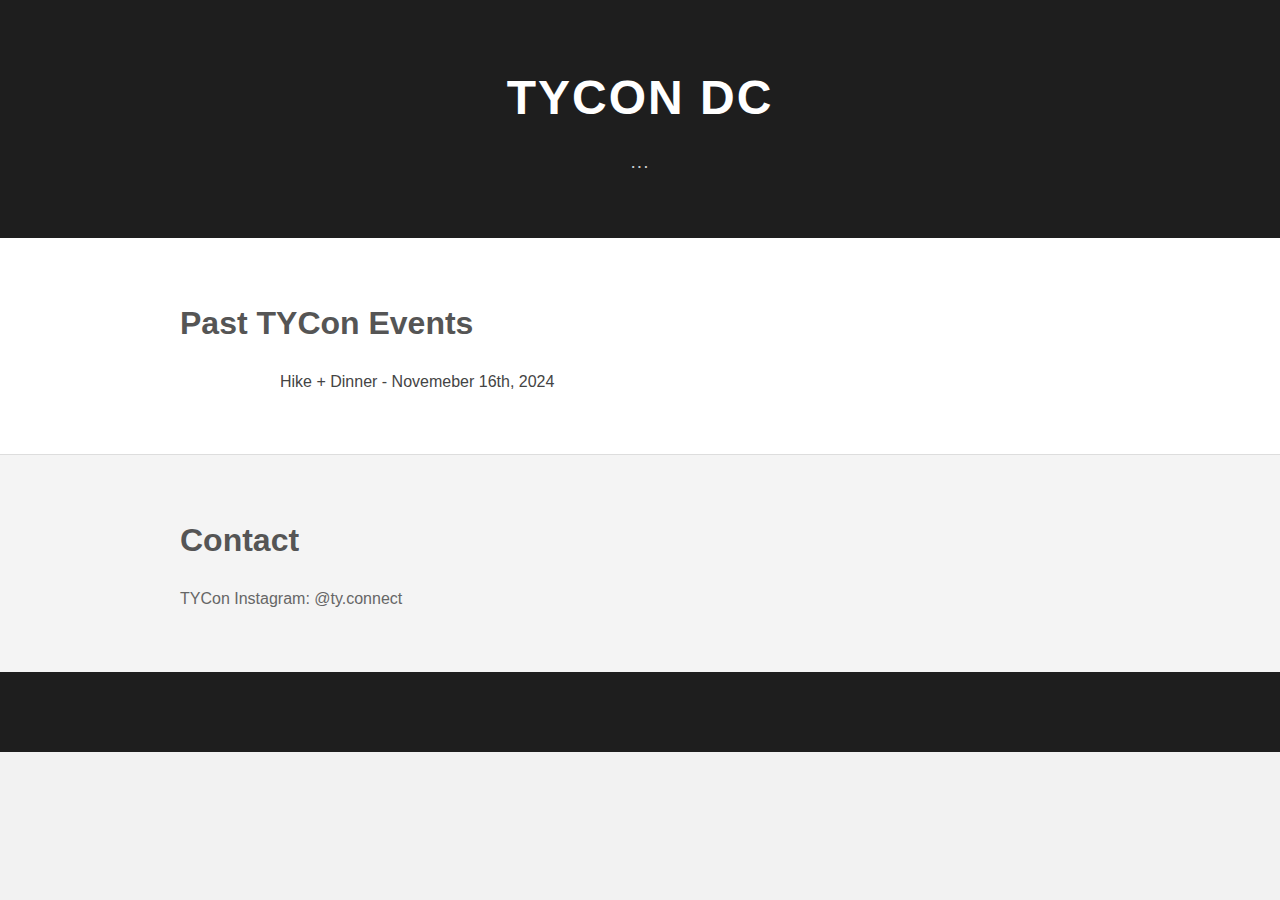
<file: index.html>
<!DOCTYPE html>
<html lang="en">
<head>
    <meta charset="UTF-8">
    <meta name="viewport" content="width=device-width, initial-scale=1.0">
    <meta http-equiv="X-UA-Compatible" content="ie=edge">
    <title>tzlgeorge</title>
    <link rel="stylesheet" href="style.css">
</head>
<body>
    <header>
        <div class="container">
            <h1>TYCon DC</h1>
            <p>...</p>
        </div>
    </header>
    
    <section class="about">
        <div class="container">
			<h2>Past TYCon Events</h2>
			<p><a href="https://tzlgeorge.github.io/TYCon/">Hike + Dinner - Novemeber 16th, 2024</a></p>
        </div>
    </section>
    
    <section class="contact">
        <div class="container">
            <h2>Contact</h2>
            <p>TYCon Instagram: @ty.connect</p>
        </div>
    </section>

    <footer>
        <div class="container">
			<!-- <p>&copy; 2024 Your Name</p> -->
        </div>
    </footer>
</body>
</html>
</file>
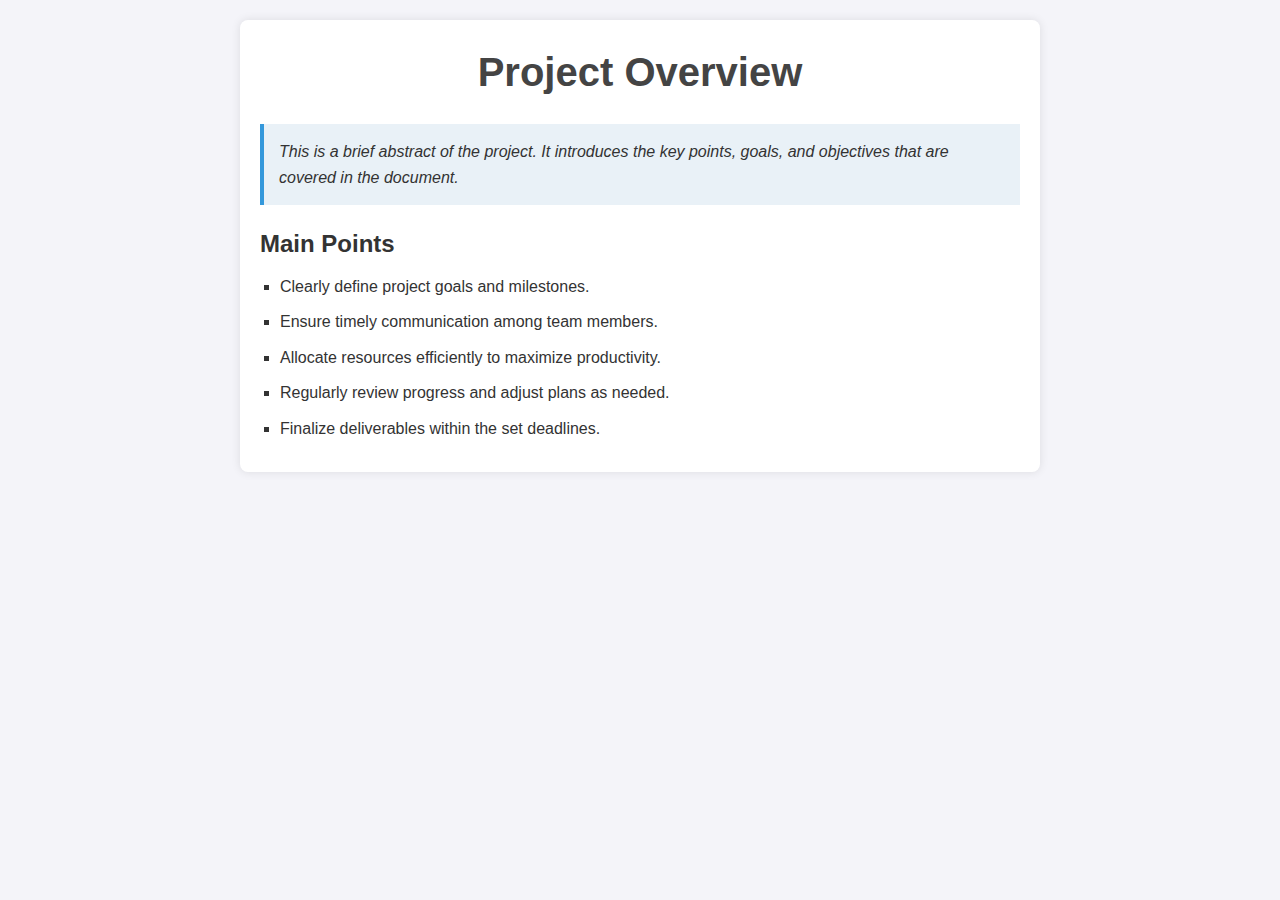
<file: archive/index.html>
<!DOCTYPE html>
<html lang="en">
<head>
    <meta charset="UTF-8">
    <meta name="viewport" content="width=device-width, initial-scale=1.0">
    <title>Elegant Webpage</title>
    <style>
        /* Basic reset for cleaner appearance across browsers */
        * {
            margin: 0;
            padding: 0;
            box-sizing: border-box;
        }

        body {
            font-family: 'Arial', sans-serif;
            line-height: 1.6;
            background-color: #f4f4f9;
            color: #333;
            padding: 20px;
        }

        .container {
            max-width: 800px;
            margin: 0 auto;
            background: #fff;
            padding: 20px;
            border-radius: 8px;
            box-shadow: 0 0 10px rgba(0, 0, 0, 0.1);
        }

        h1 {
            text-align: center;
            font-size: 2.5em;
            margin-bottom: 20px;
            color: #444;
        }

        .abstract {
            background-color: #e9f1f7;
            padding: 15px;
            border-left: 4px solid #3498db;
            margin-bottom: 20px;
            font-style: italic;
        }

        ul {
            list-style-type: square;
            margin-top: 10px;
            margin-left: 20px;
        }

        ul li {
            margin: 10px 0;
        }
    </style>
</head>
<body>

<div class="container">
    <h1>Project Overview</h1>

    <div class="abstract">
        This is a brief abstract of the project. It introduces the key points, goals, and objectives that are covered in the document.
    </div>

    <h2>Main Points</h2>
    <ul>
        <li>Clearly define project goals and milestones.</li>
        <li>Ensure timely communication among team members.</li>
        <li>Allocate resources efficiently to maximize productivity.</li>
        <li>Regularly review progress and adjust plans as needed.</li>
        <li>Finalize deliverables within the set deadlines.</li>
    </ul>
</div>

</body>
</html>
</file>
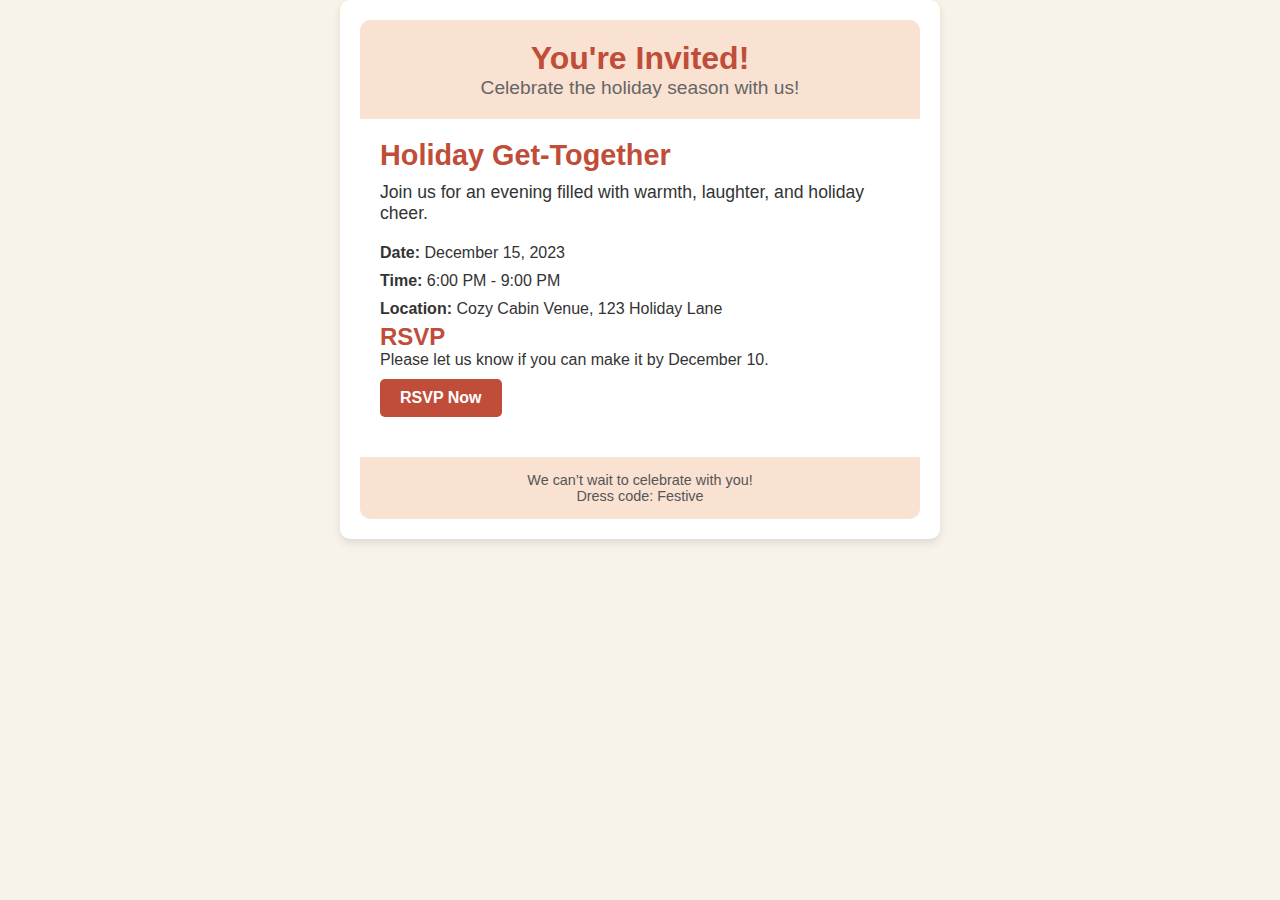
<file: template/index.html>
<!DOCTYPE html>
<html lang="en">
<head>
    <meta charset="UTF-8">
    <meta name="viewport" content="width=device-width, initial-scale=1.0">
    <title>Holiday Get-Together</title>
    <link rel="stylesheet" href="styles.css">
</head>
<body>
    <div class="container">
        <header class="header">
            <h1>You're Invited!</h1>
            <p>Celebrate the holiday season with us!</p>
        </header>
        
        <main class="content">
            <section class="event-details">
                <h2>Holiday Get-Together</h2>
                <p>Join us for an evening filled with warmth, laughter, and holiday cheer.</p>
                <ul>
                    <li><strong>Date:</strong> December 15, 2023</li>
                    <li><strong>Time:</strong> 6:00 PM - 9:00 PM</li>
                    <li><strong>Location:</strong> Cozy Cabin Venue, 123 Holiday Lane</li>
                </ul>
            </section>
            
            <section class="rsvp">
                <h3>RSVP</h3>
                <p>Please let us know if you can make it by December 10.</p>
                <a href="mailto:yourname@example.com" class="button">RSVP Now</a>
            </section>
        </main>
        
        <footer class="footer">
            <p>We can’t wait to celebrate with you!</p>
            <p>Dress code: Festive</p>
        </footer>
    </div>
</body>
</html>
</file>
<file: style.css>
/* General Styles */
* {
    margin: 0;
    padding: 0;
    box-sizing: border-box;
    font-family: 'Arial', sans-serif;
}

body {
    background-color: #f2f2f2;
    color: #333;
    line-height: 1.6;
}

a {
    color: #444;
    text-decoration: none;
}

a:hover {
    text-decoration: underline;
}

.container {
    max-width: 960px;
    margin: 0 auto;
    padding: 20px;
}

/* Header */
header {
    background-color: #1e1e1e;
    color: #fff;
    padding: 40px 0;
    text-align: center;
}

header h1 {
    font-size: 3rem;
    font-weight: 700;
    text-transform: uppercase;
    letter-spacing: 2px;
    margin-bottom: 10px;
}

header p {
    font-size: 1.2rem;
    letter-spacing: 1px;
    color: #ccc;
}

/* About Section */
.about {
    padding: 40px 0;
    background-color: #fff;
    border-bottom: 1px solid #ddd;
}

.about h2 {
    font-size: 2rem;
    margin-bottom: 20px;
    color: #555;
}

.about p {
    font-size: 1rem;
    max-width: 720px;
    margin: 0 auto;
    color: #666;
}

/* Contact Section */
.contact {
    padding: 40px 0;
    background-color: #f4f4f4;
}

.contact h2 {
    font-size: 2rem;
    margin-bottom: 20px;
    color: #555;
}

.contact p {
    font-size: 1rem;
    color: #666;
}

.contact a {
    font-weight: 700;
    color: #333;
}

/* Footer */
footer {
    background-color: #1e1e1e;
    color: #fff;
    text-align: center;
    padding: 20px 0;
}

footer p {
    font-size: 0.9rem;
    color: #888;
}
</file>
<file: template/styles.css>
/* styles.css */

* {
    box-sizing: border-box;
    margin: 0;
    padding: 0;
}

body {
    font-family: Arial, sans-serif;
    background-color: #f7f3e9;
    color: #333;
}

.container {
    max-width: 600px;
    margin: 0 auto;
    padding: 20px;
    background-color: #fff;
    border-radius: 10px;
    box-shadow: 0 4px 8px rgba(0, 0, 0, 0.1);
}

.header {
    text-align: center;
    padding: 20px;
    background-color: #f9e2d2;
    border-radius: 10px 10px 0 0;
}

.header h1 {
    font-size: 2em;
    color: #c04d39;
}

.header p {
    color: #666;
    font-size: 1.2em;
}

.content {
    padding: 20px;
}

.event-details h2 {
    font-size: 1.8em;
    color: #c04d39;
    margin-bottom: 10px;
}

.event-details p {
    font-size: 1.1em;
    margin-bottom: 15px;
}

.event-details ul {
    list-style-type: none;
    padding: 0;
}

.event-details li {
    font-size: 1em;
    padding: 5px 0;
}

.rsvp h3 {
    font-size: 1.5em;
    color: #c04d39;
}

.rsvp p {
    font-size: 1em;
    margin-bottom: 10px;
}

.button {
    display: inline-block;
    padding: 10px 20px;
    color: #fff;
    background-color: #c04d39;
    text-decoration: none;
    border-radius: 5px;
    font-weight: bold;
    text-align: center;
    transition: background-color 0.3s ease;
}

.button:hover {
    background-color: #a83b2e;
}

.footer {
    text-align: center;
    padding: 15px;
    background-color: #f9e2d2;
    border-radius: 0 0 10px 10px;
    margin-top: 20px;
}

.footer p {
    font-size: 0.9em;
    color: #555;
}
</file>
